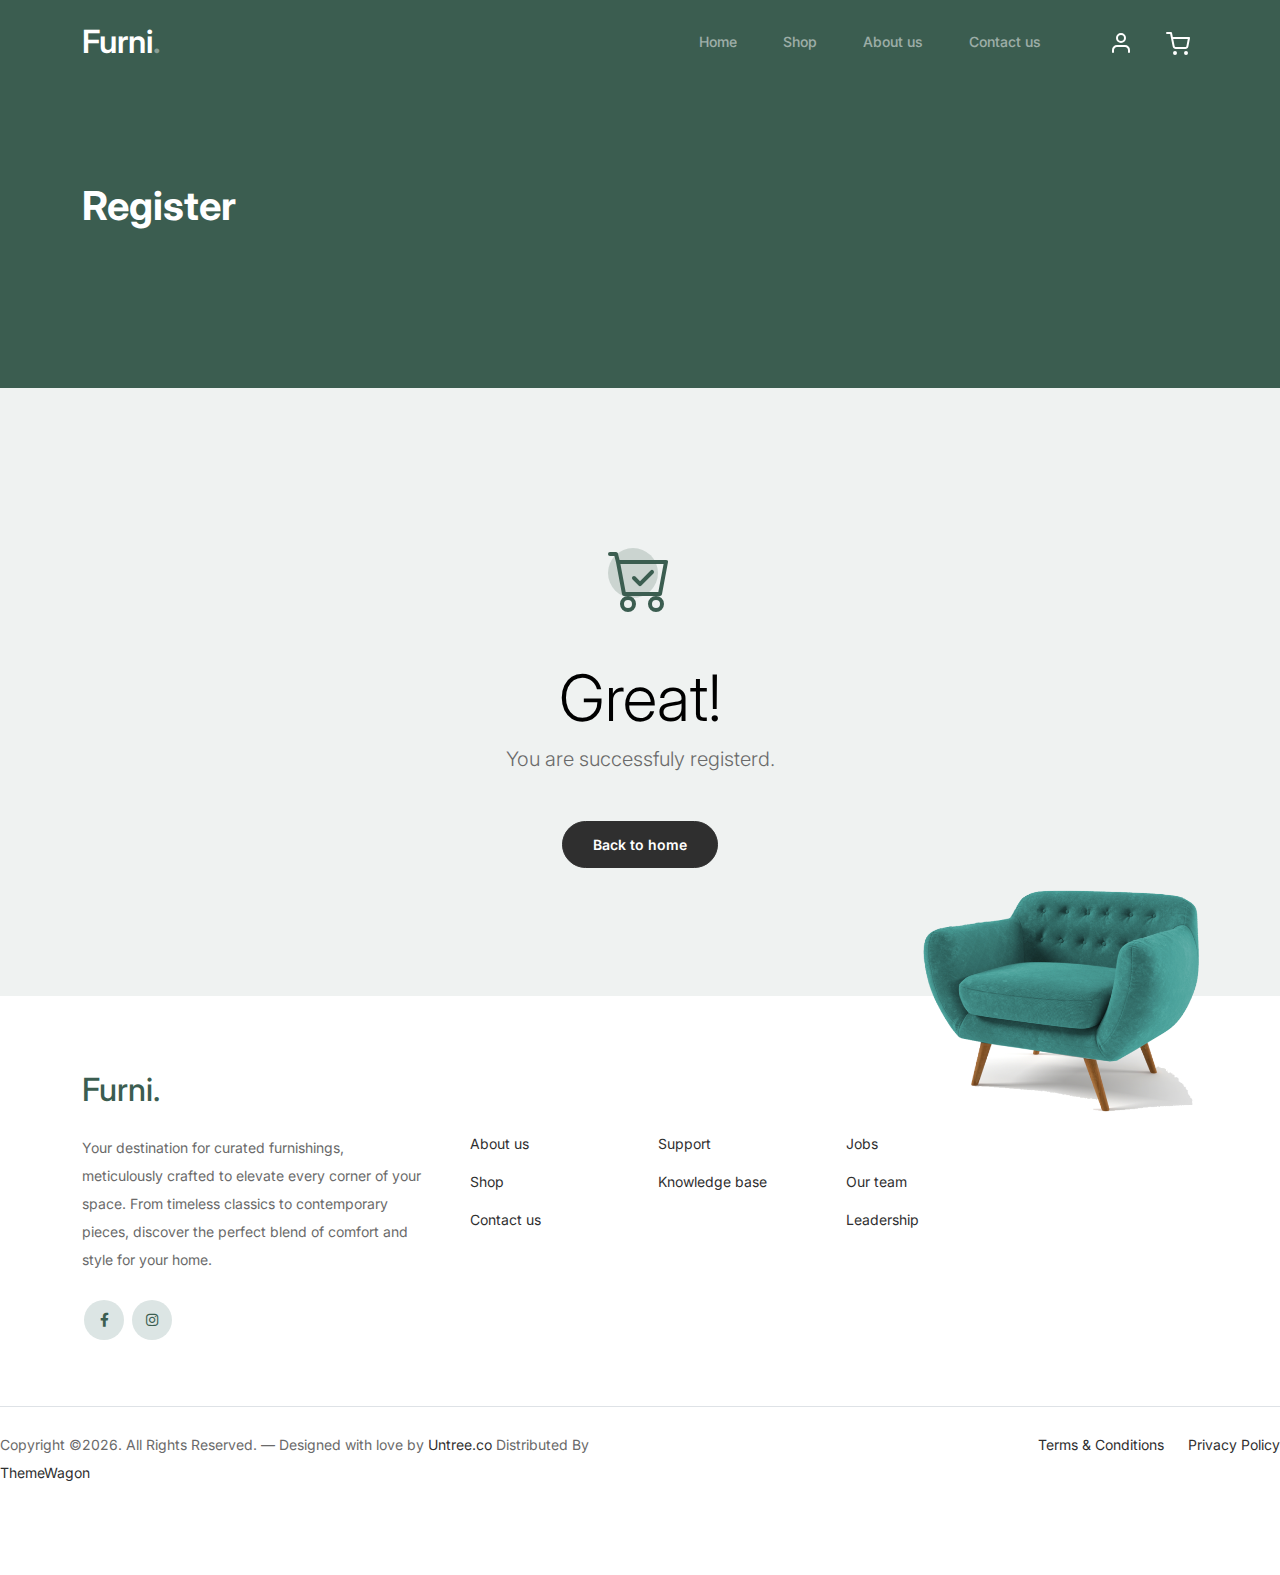
<file: furni-frontend/registrationSuccessfull.html>
<!-- /*
* Bootstrap 5
* Template Name: Furni
* Template Author: Untree.co
* Template URI: https://untree.co/
* License: https://creativecommons.org/licenses/by/3.0/
*/ -->
<!doctype html>
<html lang="en">
<head>
  <meta charset="utf-8">
  <meta name="viewport" content="width=device-width, initial-scale=1, maximum-scale=1, user-scalable=no">
  <meta name="author" content="Untree.co">
  <link rel="shortcut icon" href="favicon.png">

  <meta name="description" content="" />
  <meta name="keywords" content="bootstrap, bootstrap4" />

		<!-- Bootstrap CSS -->
		<link href="css/bootstrap.min.css" rel="stylesheet">
		<link href="https://cdnjs.cloudflare.com/ajax/libs/font-awesome/6.0.0-beta3/css/all.min.css" rel="stylesheet">
		<link href="css/tiny-slider.css" rel="stylesheet">
		<link href="css/style.css" rel="stylesheet">
		<title>Furni</title>
	</head>

	<body>

		<!-- Start Header/Navigation -->
		<nav class="custom-navbar navbar navbar navbar-expand-md navbar-dark bg-dark" arial-label="Furni navigation bar">

			<div class="container">
				<a class="navbar-brand" href="index.html">Furni<span>.</span></a>

				<button class="navbar-toggler" type="button" data-bs-toggle="collapse" data-bs-target="#navbarsFurni" aria-controls="navbarsFurni" aria-expanded="false" aria-label="Toggle navigation">
					<span class="navbar-toggler-icon"></span>
				</button>

				<div class="collapse navbar-collapse" id="navbarsFurni">
					<ul class="custom-navbar-nav navbar-nav ms-auto mb-2 mb-md-0">
						<li class="nav-item ">
							<a class="nav-link" href="index.html">Home</a>
						</li>
						<li><a class="nav-link" href="shop.html">Shop</a></li>
						<li><a class="nav-link" href="about.html">About us</a></li>
						<li><a class="nav-link" href="contact.html">Contact us</a></li>
					</ul>

					<ul class="custom-navbar-cta navbar-nav mb-2 mb-md-0 ms-5">
						<li><a class="nav-link" href="login.html"><img src="images/user.svg"></a></li>
						<li><a class="nav-link" href="cart.html"><img src="images/cart.svg"></a></li>
					</ul>
				</div>
			</div>
				
		</nav>
		<!-- End Header/Navigation -->

		<!-- Start Hero Section -->
			<div class="hero">
				<div class="container">
					<div class="row justify-content-between">
						<div class="col-lg-5">
							<div class="intro-excerpt">
								<h1>Register</h1>
							</div>
						</div>
						<div class="col-lg-7">
							
						</div>
					</div>
				</div>
			</div>
		<!-- End Hero Section -->

		

		<div class="untree_co-section">
    <div class="container">
      <div class="row">
        <div class="col-md-12 text-center pt-5">
          <span class="display-3 thankyou-icon text-primary">
            <svg width="1em" height="1em" viewBox="0 0 16 16" class="bi bi-cart-check mb-5" fill="currentColor" xmlns="http://www.w3.org/2000/svg">
              <path fill-rule="evenodd" d="M11.354 5.646a.5.5 0 0 1 0 .708l-3 3a.5.5 0 0 1-.708 0l-1.5-1.5a.5.5 0 1 1 .708-.708L8 8.293l2.646-2.647a.5.5 0 0 1 .708 0z"/>
              <path fill-rule="evenodd" d="M0 1.5A.5.5 0 0 1 .5 1H2a.5.5 0 0 1 .485.379L2.89 3H14.5a.5.5 0 0 1 .491.592l-1.5 8A.5.5 0 0 1 13 12H4a.5.5 0 0 1-.491-.408L2.01 3.607 1.61 2H.5a.5.5 0 0 1-.5-.5zM3.102 4l1.313 7h8.17l1.313-7H3.102zM5 12a2 2 0 1 0 0 4 2 2 0 0 0 0-4zm7 0a2 2 0 1 0 0 4 2 2 0 0 0 0-4zm-7 1a1 1 0 1 0 0 2 1 1 0 0 0 0-2zm7 0a1 1 0 1 0 0 2 1 1 0 0 0 0-2z"/>
            </svg>
          </span>
          <h2 class="display-3 text-black">Great!</h2>
          <p class="lead mb-5">You are successfuly registerd.</p>
          <p><a href="index.html" class="btn btn-sm btn-outline-black">Back to home</a></p>
        </div>
      </div>
    </div>
  </div>

		<!-- Start Footer Section -->
		<footer class="footer-section">
			<div class="container relative">

				<div class="sofa-img">
					<img src="images/sofa.png" alt="Image" class="img-sofa">
				</div>

				<div class="row">
					<div class="col-lg-8">
						
					</div>
				</div>

				<div class="row g-5 mb-5">
					<div class="col-lg-4">
						<div class="mb-4 footer-logo-wrap"><a href="#" class="footer-logo">Furni<span>.</span></a></div>
						<p class="mb-4">Your destination for curated furnishings, meticulously crafted to elevate every corner of your space. 
							From timeless classics to contemporary pieces, discover the perfect blend of comfort and style for your home.</p>

						<ul class="list-unstyled custom-social">
							<li><a href="#"><span class="fa fa-brands fa-facebook-f"></span></a></li>
							<li><a href="#"><span class="fa fa-brands fa-instagram"></span></a></li>
						</ul>
					</div>

					<div class="col-lg-8">
						<div class="row links-wrap">
							<div class="col-6 col-sm-6 col-md-3">
								<ul class="list-unstyled">
									<li><a href="about.html">About us</a></li>
									<li><a href="shop.html">Shop</a></li>
									<li><a href="contact.html">Contact us</a></li>
								</ul>
							</div>

							<div class="col-6 col-sm-6 col-md-3">
								<ul class="list-unstyled">
									<li><a href="contact.html">Support</a></li>
									<li><a href="about.html">Knowledge base</a></li>
								</ul>
							</div>

							<div class="col-6 col-sm-6 col-md-3">
								<ul class="list-unstyled">
									<li><a href="contact.html">Jobs</a></li>
									<li><a href="about.html">Our team</a></li>
									<li><a href="about.html">Leadership</a></li>
								</ul>
							</div>
						</div>
					</div>

				</div>

				</div>

				<div class="border-top copyright">
					<div class="row pt-4">
						<div class="col-lg-6">
							<p class="mb-2 text-center text-lg-start">Copyright &copy;<script>document.write(new Date().getFullYear());</script>. All Rights Reserved. &mdash; Designed with love by <a href="https://untree.co">Untree.co</a> Distributed By <a href="https://themewagon.com">ThemeWagon</a> <!-- License information: https://untree.co/license/ -->
            </p>
						</div>

						<div class="col-lg-6 text-center text-lg-end">
							<ul class="list-unstyled d-inline-flex ms-auto">
								<li class="me-4"><a href="#">Terms &amp; Conditions</a></li>
								<li><a href="#">Privacy Policy</a></li>
							</ul>
						</div>

					</div>
				</div>

			</div>
		</footer>
		<!-- End Footer Section -->	


		<script src="js/bootstrap.bundle.min.js"></script>
		<script src="js/tiny-slider.js"></script>
		<script src="js/custom.js"></script>
	</body>

</html>
</file>
<file: furni-frontend/css/tiny-slider.css>
.tns-outer{padding:0 !important}.tns-outer [hidden]{display:none !important}.tns-outer [aria-controls],.tns-outer [data-action]{cursor:pointer}.tns-slider{-webkit-transition:all 0s;-moz-transition:all 0s;transition:all 0s}.tns-slider>.tns-item{-webkit-box-sizing:border-box;-moz-box-sizing:border-box;box-sizing:border-box}.tns-horizontal.tns-subpixel{white-space:nowrap}.tns-horizontal.tns-subpixel>.tns-item{display:inline-block;vertical-align:top;white-space:normal}.tns-horizontal.tns-no-subpixel:after{content:'';display:table;clear:both}.tns-horizontal.tns-no-subpixel>.tns-item{float:left}.tns-horizontal.tns-carousel.tns-no-subpixel>.tns-item{margin-right:-100%}.tns-no-calc{position:relative;left:0}.tns-gallery{position:relative;left:0;min-height:1px}.tns-gallery>.tns-item{position:absolute;left:-100%;-webkit-transition:transform 0s, opacity 0s;-moz-transition:transform 0s, opacity 0s;transition:transform 0s, opacity 0s}.tns-gallery>.tns-slide-active{position:relative;left:auto !important}.tns-gallery>.tns-moving{-webkit-transition:all 0.25s;-moz-transition:all 0.25s;transition:all 0.25s}.tns-autowidth{display:inline-block}.tns-lazy-img{-webkit-transition:opacity 0.6s;-moz-transition:opacity 0.6s;transition:opacity 0.6s;opacity:0.6}.tns-lazy-img.tns-complete{opacity:1}.tns-ah{-webkit-transition:height 0s;-moz-transition:height 0s;transition:height 0s}.tns-ovh{overflow:hidden}.tns-visually-hidden{position:absolute;left:-10000em}.tns-transparent{opacity:0;visibility:hidden}.tns-fadeIn{opacity:1;filter:alpha(opacity=100);z-index:0}.tns-normal,.tns-fadeOut{opacity:0;filter:alpha(opacity=0);z-index:-1}.tns-vpfix{white-space:nowrap}.tns-vpfix>div,.tns-vpfix>li{display:inline-block}.tns-t-subp2{margin:0 auto;width:310px;position:relative;height:10px;overflow:hidden}.tns-t-ct{width:2333.3333333%;width:-webkit-calc(100% * 70 / 3);width:-moz-calc(100% * 70 / 3);width:calc(100% * 70 / 3);position:absolute;right:0}.tns-t-ct:after{content:'';display:table;clear:both}.tns-t-ct>div{width:1.4285714%;width:-webkit-calc(100% / 70);width:-moz-calc(100% / 70);width:calc(100% / 70);height:10px;float:left}

/*# sourceMappingURL=sourcemaps/tiny-slider.css.map */
</file>
<file: furni-frontend/css/style.css>
/*
* Template Name: UntreeStore
* Template Author: Untree.co
* Author URI: https://untree.co/
* License: https://creativecommons.org/licenses/by/3.0/
*/
@import url("https://fonts.googleapis.com/css2?family=Inter:wght@400;500;600;700;800&display=swap");
body {
  overflow-x: hidden;
  position: relative; }

body {
  font-family: "Inter", sans-serif;
  font-weight: 400;
  line-height: 28px;
  color: #6a6a6a;
  font-size: 14px;
  background-color: #eff2f1; }

a {
  text-decoration: none;
  -webkit-transition: .3s all ease;
  -o-transition: .3s all ease;
  transition: .3s all ease;
  color: #2f2f2f;
  text-decoration: underline; }
  a:hover {
    color: #2f2f2f;
    text-decoration: none; }
  a.more {
    font-weight: 600; }

.custom-navbar {
  background: #3b5d50 !important;
  padding-top: 20px;
  padding-bottom: 20px; }
  .custom-navbar .navbar-brand {
    font-size: 32px;
    font-weight: 600; }
    .custom-navbar .navbar-brand > span {
      opacity: .4; }
  .custom-navbar .navbar-toggler {
    border-color: transparent; }
    .custom-navbar .navbar-toggler:active, .custom-navbar .navbar-toggler:focus {
      -webkit-box-shadow: none;
      box-shadow: none;
      outline: none; }
  @media (min-width: 992px) {
    .custom-navbar .custom-navbar-nav li {
      margin-left: 15px;
      margin-right: 15px; } }
  .custom-navbar .custom-navbar-nav li a {
    font-weight: 500;
    color: #ffffff !important;
    opacity: .5;
    -webkit-transition: .3s all ease;
    -o-transition: .3s all ease;
    transition: .3s all ease;
    position: relative; }
    @media (min-width: 768px) {
      .custom-navbar .custom-navbar-nav li a:before {
        content: "";
        position: absolute;
        bottom: 0;
        left: 8px;
        right: 8px;
        background: #f9bf29;
        height: 5px;
        opacity: 1;
        visibility: visible;
        width: 0;
        -webkit-transition: .15s all ease-out;
        -o-transition: .15s all ease-out;
        transition: .15s all ease-out; } }
    .custom-navbar .custom-navbar-nav li a:hover {
      opacity: 1; }
      .custom-navbar .custom-navbar-nav li a:hover:before {
        width: calc(100% - 16px); }
  .custom-navbar .custom-navbar-nav li.active a {
    opacity: 1; }
    .custom-navbar .custom-navbar-nav li.active a:before {
      width: calc(100% - 16px); }
  .custom-navbar .custom-navbar-cta {
    margin-left: 0 !important;
    -webkit-box-orient: horizontal;
    -webkit-box-direction: normal;
    -ms-flex-direction: row;
    flex-direction: row; }
    @media (min-width: 768px) {
      .custom-navbar .custom-navbar-cta {
        margin-left: 40px !important; } }
    .custom-navbar .custom-navbar-cta li {
      margin-left: 0px;
      margin-right: 0px; }
      .custom-navbar .custom-navbar-cta li:first-child {
        margin-right: 20px; }

.hero {
  background: #3b5d50;
  padding: calc(4rem - 30px) 0 0rem 0; }
  @media (min-width: 768px) {
    .hero {
      padding: calc(4rem - 30px) 0 4rem 0; } }
  @media (min-width: 992px) {
    .hero {
      padding: calc(8rem - 30px) 0 8rem 0; } }
  .hero .intro-excerpt {
    position: relative;
    z-index: 4; }
    @media (min-width: 992px) {
      .hero .intro-excerpt {
        max-width: 450px; } }
  .hero h1 {
    font-weight: 700;
    color: #ffffff;
    margin-bottom: 30px; }
    @media (min-width: 1400px) {
      .hero h1 {
        font-size: 54px; } }
  .hero p {
    color: rgba(255, 255, 255, 0.5);
    margin-bottom: 30px; }
  .hero .hero-img-wrap {
    position: relative; }
    .hero .hero-img-wrap img {
      position: relative;
      top: 0px;
      right: 0px;
      z-index: 2;
      max-width: 780px;
      left: -20px; }
      @media (min-width: 768px) {
        .hero .hero-img-wrap img {
          right: 0px;
          left: -100px; } }
      @media (min-width: 992px) {
        .hero .hero-img-wrap img {
          left: 0px;
          top: -80px;
          position: absolute;
          right: -50px; } }
      @media (min-width: 1200px) {
        .hero .hero-img-wrap img {
          left: 0px;
          top: -80px;
          right: -100px; } }
    .hero .hero-img-wrap:after {
      content: "";
      position: absolute;
      width: 255px;
      height: 217px;
      background-image: url("../images/dots-light.svg");
      background-size: contain;
      background-repeat: no-repeat;
      right: -100px;
      top: -0px; }
      @media (min-width: 1200px) {
        .hero .hero-img-wrap:after {
          top: -40px; } }

.btn {
  font-weight: 600;
  padding: 12px 30px;
  border-radius: 30px;
  color: #ffffff;
  background: #2f2f2f;
  border-color: #2f2f2f; }
  .btn:hover {
    color: #ffffff;
    background: #222222;
    border-color: #222222; }
  .btn:active, .btn:focus {
    outline: none !important;
    -webkit-box-shadow: none;
    box-shadow: none; }
  .btn.btn-primary {
    background: #3b5d50;
    border-color: #3b5d50; }
    .btn.btn-primary:hover {
      background: #314d43;
      border-color: #314d43; }
  .btn.btn-secondary {
    color: #2f2f2f;
    background: #f9bf29;
    border-color: #f9bf29; }
    .btn.btn-secondary:hover {
      background: #f8b810;
      border-color: #f8b810; }
  .btn.btn-white-outline {
    background: transparent;
    border-width: 2px;
    border-color: rgba(255, 255, 255, 0.3); }
    .btn.btn-white-outline:hover {
      border-color: white;
      color: #ffffff; }

.section-title {
  color: #2f2f2f; }

.product-section {
  padding: 7rem 0; }
  .product-section .product-item {
    text-align: center;
    text-decoration: none;
    display: block;
    position: relative;
    padding-bottom: 50px;
    cursor: pointer; }
    .product-section .product-item .product-thumbnail {
      margin-bottom: 30px;
      position: relative;
      top: 0;
      -webkit-transition: .3s all ease;
      -o-transition: .3s all ease;
      transition: .3s all ease; }
    .product-section .product-item h3 {
      font-weight: 600;
      font-size: 16px; }
    .product-section .product-item strong {
      font-weight: 800 !important;
      font-size: 18px !important; }
    .product-section .product-item h3, .product-section .product-item strong {
      color: #2f2f2f;
      text-decoration: none; }
    .product-section .product-item .icon-cross {
      position: absolute;
      width: 35px;
      height: 35px;
      display: inline-block;
      background: #2f2f2f;
      bottom: 15px;
      left: 50%;
      -webkit-transform: translateX(-50%);
      -ms-transform: translateX(-50%);
      transform: translateX(-50%);
      margin-bottom: -17.5px;
      border-radius: 50%;
      opacity: 0;
      visibility: hidden;
      -webkit-transition: .3s all ease;
      -o-transition: .3s all ease;
      transition: .3s all ease; }
      .product-section .product-item .icon-cross img {
        position: absolute;
        left: 50%;
        top: 50%;
        -webkit-transform: translate(-50%, -50%);
        -ms-transform: translate(-50%, -50%);
        transform: translate(-50%, -50%); }
    .product-section .product-item:before {
      bottom: 0;
      left: 0;
      right: 0;
      position: absolute;
      content: "";
      background: #dce5e4;
      height: 0%;
      z-index: -1;
      border-radius: 10px;
      -webkit-transition: .3s all ease;
      -o-transition: .3s all ease;
      transition: .3s all ease; }
    .product-section .product-item:hover .product-thumbnail {
      top: -25px; }
    .product-section .product-item:hover .icon-cross {
      bottom: 0;
      opacity: 1;
      visibility: visible; }
    .product-section .product-item:hover:before {
      height: 70%; }

.why-choose-section {
  padding: 7rem 0; }
  .why-choose-section .img-wrap {
    position: relative; }
    .why-choose-section .img-wrap:before {
      position: absolute;
      content: "";
      width: 255px;
      height: 217px;
      background-image: url("../images/dots-yellow.svg");
      background-repeat: no-repeat;
      background-size: contain;
      -webkit-transform: translate(-40%, -40%);
      -ms-transform: translate(-40%, -40%);
      transform: translate(-40%, -40%);
      z-index: -1; }
    .why-choose-section .img-wrap img {
      border-radius: 20px; }

.feature {
  margin-bottom: 30px; }
  .feature .icon {
    display: inline-block;
    position: relative;
    margin-bottom: 20px; }
    .feature .icon:before {
      content: "";
      width: 33px;
      height: 33px;
      position: absolute;
      background: rgba(59, 93, 80, 0.2);
      border-radius: 50%;
      right: -8px;
      bottom: 0; }
  .feature h3 {
    font-size: 14px;
    color: #2f2f2f; }
  .feature p {
    font-size: 14px;
    line-height: 22px;
    color: #6a6a6a; }

.we-help-section {
  padding: 7rem 0; }
  .we-help-section .imgs-grid {
    display: -ms-grid;
    display: grid;
    /*-ms-grid-columns: (1fr)[27];*/
    grid-template-columns: repeat(27, 1fr);
    /*position: relative;*/ }
    .we-help-section .imgs-grid:before {
      position: absolute;
      content: "";      width: 255px;
      height: 217px;
      background-image: url("../images/dots-green.svg");
      background-size: contain;
      background-repeat: no-repeat;
      -webkit-transform: translate(-40%, -40%);
      -ms-transform: translate(-40%, -40%);
      transform: translate(-40%, -40%);
      z-index: -1; }
    .we-help-section .imgs-grid .grid {
      position: relative; }
      .we-help-section .imgs-grid .grid img {
        border-radius: 20px;
        max-width: 100%; }
      .we-help-section .imgs-grid .grid.grid-1 {
        -ms-grid-column: 1;
        -ms-grid-column-span: 18;
        grid-column: 1 / span 18;
        -ms-grid-row: 1;
        -ms-grid-row-span: 27;
        grid-row: 1 / span 27; }
      .we-help-section .imgs-grid .grid.grid-2 {
        -ms-grid-column: 19;
        -ms-grid-column-span: 27;
        grid-column: 19 / span 27;
        -ms-grid-row: 1;
        -ms-grid-row-span: 5;
        grid-row: 1 / span 5;
        padding-left: 20px; }
      .we-help-section .imgs-grid .grid.grid-3 {
        -ms-grid-column: 14;
        -ms-grid-column-span: 16;
        grid-column: 14 / span 16;
        -ms-grid-row: 6;
        -ms-grid-row-span: 27;
        grid-row: 6 / span 27;
        padding-top: 20px; }
       
        
.we-help-section1 {
          padding: 7rem 0; }
          .we-help-section1 .imgs-grid {
            display: -ms-grid;
            display: grid;
            /*-ms-grid-columns: (1fr)[27];*/
            grid-template-columns: repeat(27, 1fr);
            /*position: relative;*/ }
            .we-help-section1 .imgs-grid:before {
              position: absolute;
              content: "";      width: 255px;
              height: 217px;
              background-image: url("../images/dots-green.svg");
              background-size: contain;
              background-repeat: no-repeat;
              -webkit-transform: translate(-40%, -40%);
              -ms-transform: translate(-40%, -40%);
              transform: translate(-40%, -40%);
              z-index: -1; }
            .we-help-section1 .imgs-grid .grid {
              position: relative; }
              .we-help-section1 .imgs-grid .grid img {
                border-radius: 20px;
                max-width: 100%; }
              .we-help-section1 .imgs-grid .grid.grid-1 {
                -ms-grid-column: 1;
                -ms-grid-column-span: 18;
                grid-column: 1 / span 18;
                -ms-grid-row: 1;
                -ms-grid-row-span: 27;
                grid-row: 1 / span 27; }
              .we-help-section1 .imgs-grid .grid.grid-2 {
                -ms-grid-column: 19;
                -ms-grid-column-span: 27;
                grid-column: 19 / span 27;
                -ms-grid-row: 1;
                -ms-grid-row-span: 5;
                grid-row: 1 / span 5;
                padding-left: 20px; }
              .we-help-section1 .imgs-grid .grid.grid-3 {
                -ms-grid-column: 14;
                -ms-grid-column-span: 16;
                grid-column: 14 / span 16;
                -ms-grid-row: 6;
                -ms-grid-row-span: 27;
                grid-row: 6 / span 27;
                padding-top: 20px; }

.custom-list {
  width: 100%; }
  .custom-list li {
    display: inline-block;
    width: calc(50% - 20px);
    margin-bottom: 12px;
    line-height: 1.5;
    position: relative;
    padding-left: 20px; }
    .custom-list li:before {
      content: "";
      width: 8px;
      height: 8px;
      border-radius: 50%;
      border: 2px solid #3b5d50;
      position: absolute;
      left: 0;
      top: 8px; }

.popular-product {
  padding: 0 0 7rem 0; }
  .popular-product .product-item-sm h3 {
    font-size: 14px;
    font-weight: 700;
    color: #2f2f2f; }
  .popular-product .product-item-sm a {
    text-decoration: none;
    color: #2f2f2f;
    -webkit-transition: .3s all ease;
    -o-transition: .3s all ease;
    transition: .3s all ease; }
    .popular-product .product-item-sm a:hover {
      color: rgba(47, 47, 47, 0.5); }
  .popular-product .product-item-sm p {
    line-height: 1.4;
    margin-bottom: 10px;
    font-size: 14px; }
  .popular-product .product-item-sm .thumbnail {
    margin-right: 10px;
    -webkit-box-flex: 0;
    -ms-flex: 0 0 120px;
    flex: 0 0 120px;
    position: relative; }
    .popular-product .product-item-sm .thumbnail:before {
      content: "";
      position: absolute;
      border-radius: 20px;
      background: #dce5e4;
      width: 98px;
      height: 98px;
      top: 50%;
      left: 50%;
      -webkit-transform: translate(-50%, -50%);
      -ms-transform: translate(-50%, -50%);
      transform: translate(-50%, -50%);
      z-index: -1; }

.testimonial-section {
  padding: 3rem 0 7rem 0; }

.testimonial-slider-wrap {
  position: relative; }
  .testimonial-slider-wrap .tns-inner {
    padding-top: 30px; }
  .testimonial-slider-wrap .item .testimonial-block blockquote {
    font-size: 16px; }
    @media (min-width: 768px) {
      .testimonial-slider-wrap .item .testimonial-block blockquote {
        line-height: 32px;
        font-size: 18px; } }
  .testimonial-slider-wrap .item .testimonial-block .author-info .author-pic {
    margin-bottom: 20px; }
    .testimonial-slider-wrap .item .testimonial-block .author-info .author-pic img {
      max-width: 80px;
      border-radius: 50%; }
  .testimonial-slider-wrap .item .testimonial-block .author-info h3 {
    font-size: 14px;
    font-weight: 700;
    color: #2f2f2f;
    margin-bottom: 0; }
  .testimonial-slider-wrap #testimonial-nav {
    position: absolute;
    top: 50%;
    z-index: 99;
    width: 100%;
    display: none; }
    @media (min-width: 768px) {
      .testimonial-slider-wrap #testimonial-nav {
        display: block; } }
    .testimonial-slider-wrap #testimonial-nav > span {
      cursor: pointer;
      position: absolute;
      width: 58px;
      height: 58px;
      line-height: 58px;
      border-radius: 50%;
      background: rgba(59, 93, 80, 0.1);
      color: #2f2f2f;
      -webkit-transition: .3s all ease;
      -o-transition: .3s all ease;
      transition: .3s all ease; }
      .testimonial-slider-wrap #testimonial-nav > span:hover {
        background: #3b5d50;
        color: #ffffff; }
    .testimonial-slider-wrap #testimonial-nav .prev {
      left: -10px; }
    .testimonial-slider-wrap #testimonial-nav .next {
      right: 0; }
  .testimonial-slider-wrap .tns-nav {
    position: absolute;
    bottom: -50px;
    left: 50%;
    -webkit-transform: translateX(-50%);
    -ms-transform: translateX(-50%);
    transform: translateX(-50%); }
    .testimonial-slider-wrap .tns-nav button {
      background: none;
      border: none;
      display: inline-block;
      position: relative;
      width: 0 !important;
      height: 7px !important;
      margin: 2px; }
      .testimonial-slider-wrap .tns-nav button:active, .testimonial-slider-wrap .tns-nav button:focus, .testimonial-slider-wrap .tns-nav button:hover {
        outline: none;
        -webkit-box-shadow: none;
        box-shadow: none;
        background: none; }
      .testimonial-slider-wrap .tns-nav button:before {
        display: block;
        width: 7px;
        height: 7px;
        left: 0;
        top: 0;
        position: absolute;
        content: "";
        border-radius: 50%;
        -webkit-transition: .3s all ease;
        -o-transition: .3s all ease;
        transition: .3s all ease;
        background-color: #d6d6d6; }
      .testimonial-slider-wrap .tns-nav button:hover:before, .testimonial-slider-wrap .tns-nav button.tns-nav-active:before {
        background-color: #3b5d50; }

.before-footer-section {
  padding: 7rem 0 12rem 0 !important; }

.blog-section {
  padding: 7rem 0 12rem 0; }
  .blog-section .post-entry a {
    text-decoration: none; }
  .blog-section .post-entry .post-thumbnail {
    display: block;
    margin-bottom: 20px; }
    .blog-section .post-entry .post-thumbnail img {
      border-radius: 20px;
      -webkit-transition: .3s all ease;
      -o-transition: .3s all ease;
      transition: .3s all ease; }
  .blog-section .post-entry .post-content-entry {
    padding-left: 15px;
    padding-right: 15px; }
    .blog-section .post-entry .post-content-entry h3 {
      font-size: 16px;
      margin-bottom: 0;
      font-weight: 600;
      margin-bottom: 7px; }
    .blog-section .post-entry .post-content-entry .meta {
      font-size: 14px; }
      .blog-section .post-entry .post-content-entry .meta a {
        font-weight: 600; }
  .blog-section .post-entry:hover .post-thumbnail img, .blog-section .post-entry:focus .post-thumbnail img {
    opacity: .7; }



.footer-section {
  padding: 80px 0;
  background: #ffffff; }
  .footer-section .relative {
    position: relative; }
  .footer-section a {
    text-decoration: none;
    color: #2f2f2f;
    -webkit-transition: .3s all ease;
    -o-transition: .3s all ease;
    transition: .3s all ease; }
    .footer-section a:hover {
      color: rgba(47, 47, 47, 0.5); }
  .footer-section .subscription-form {
    margin-bottom: 40px;
    position: relative;
    z-index: 2;
    margin-top: 100px; }
    @media (min-width: 992px) {
      .footer-section .subscription-form {
        margin-top: 0px;
        margin-bottom: 80px; } }
    .footer-section .subscription-form h3 {
      font-size: 18px;
      font-weight: 500;
      color: #3b5d50; }
    .footer-section .subscription-form .form-control {
      height: 50px;
      border-radius: 10px;
      font-family: "Inter", sans-serif; }
      .footer-section .subscription-form .form-control:active, .footer-section .subscription-form .form-control:focus {
        outline: none;
        -webkit-box-shadow: none;
        box-shadow: none;
        border-color: #3b5d50;
        -webkit-box-shadow: 0 1px 4px 0 rgba(0, 0, 0, 0.2);
        box-shadow: 0 1px 4px 0 rgba(0, 0, 0, 0.2); }
      .footer-section .subscription-form .form-control::-webkit-input-placeholder {
        font-size: 14px; }
      .footer-section .subscription-form .form-control::-moz-placeholder {
        font-size: 14px; }
      .footer-section .subscription-form .form-control:-ms-input-placeholder {
        font-size: 14px; }
      .footer-section .subscription-form .form-control:-moz-placeholder {
        font-size: 14px; }
    .footer-section .subscription-form .btn {
      border-radius: 10px !important; }
  .footer-section .sofa-img {
    position: absolute;
    top: -200px;
    z-index: 1;
    right: 0; 
    width: 300px; 
    height: 300px;}
    .footer-section .sofa-img .img-sofa {
      width: 300px; 
      height: 250px;  } 
    .footer-section .sofa-img img {
      max-width: 300px; }
  .footer-section .links-wrap {
    margin-top: 0px; }
    @media (min-width: 992px) {
      .footer-section .links-wrap {
        margin-top: 54px; } }
    .footer-section .links-wrap ul li {
      margin-bottom: 10px; }
  .footer-section .footer-logo-wrap .footer-logo {
    font-size: 32px;
    font-weight: 500;
    text-decoration: none;
    color: #3b5d50; }
  .footer-section .custom-social li {
    margin: 2px;
    display: inline-block; }
    .footer-section .custom-social li a {
      width: 40px;
      height: 40px;
      text-align: center;
      line-height: 40px;
      display: inline-block;
      background: #dce5e4;
      color: #3b5d50;
      border-radius: 50%; }
      .footer-section .custom-social li a:hover {
        background: #3b5d50;
        color: #ffffff; }
  .footer-section .border-top {
    border-color: #dce5e4; }
    .footer-section .border-top.copyright {
      font-size: 14px !important; }

.untree_co-section {
  padding: 7rem 0; }

.form-control {
  height: 50px;
  border-radius: 10px;
  font-family: "Inter", sans-serif; }
  .form-control:active, .form-control:focus {
    outline: none;
    -webkit-box-shadow: none;
    box-shadow: none;
    border-color: #3b5d50;
    -webkit-box-shadow: 0 1px 4px 0 rgba(0, 0, 0, 0.2);
    box-shadow: 0 1px 4px 0 rgba(0, 0, 0, 0.2); }
  .form-control::-webkit-input-placeholder {
    font-size: 14px; }
  .form-control::-moz-placeholder {
    font-size: 14px; }
  .form-control:-ms-input-placeholder {
    font-size: 14px; }
  .form-control:-moz-placeholder {
    font-size: 14px; }

.service {
  line-height: 1.5; }
  .service .service-icon {
    border-radius: 10px;
    -webkit-box-flex: 0;
    -ms-flex: 0 0 50px;
    flex: 0 0 50px;
    height: 50px;
    line-height: 50px;
    text-align: center;
    background: #3b5d50;
    margin-right: 20px;
    color: #ffffff; }

textarea {
  height: auto !important; }
  
.site-blocks-table {
  overflow: auto; }
  .site-blocks-table .product-thumbnail {
    width: 200px; }
  .site-blocks-table .btn {
    padding: 2px 10px; }
  .site-blocks-table thead th {
    padding: 30px;
    text-align: center;
    border-width: 0px !important;
    vertical-align: middle;
    color: rgba(0, 0, 0, 0.8);
    font-size: 18px; }
  .site-blocks-table td {
    padding: 20px;
    text-align: center;
    vertical-align: middle;
    color: rgba(0, 0, 0, 0.8); }
  .site-blocks-table tbody tr:first-child td {
    border-top: 1px solid #3b5d50 !important; }
  .site-blocks-table .btn {
    background: none !important;
    color: #000000;
    border: none;
    height: auto !important; }

.site-block-order-table th {
  border-top: none !important;
  border-bottom-width: 1px !important; }

.site-block-order-table td, .site-block-order-table th {
  color: #000000; }

.couponcode-wrap input {
  border-radius: 10px !important; }

.text-primary {
  color: #3b5d50 !important; }

.thankyou-icon {
  position: relative;
  color: #3b5d50; }
  .thankyou-icon:before {
    position: absolute;
    content: "";
    width: 50px;
    height: 50px;
    border-radius: 50%;
    background: rgba(59, 93, 80, 0.2); }
  
    .alert {
      padding: 0.75rem 1.25rem;
      margin-bottom: 1rem;
      border: 1px solid transparent;
      border-radius: 0.25rem;
  }
  
  .alert-success {
      color: #155724;
      background-color: #d4edda;
      border-color: #c3e6cb;
  }
  
  .alert-danger {
      color: #721c24;
      background-color: #f8d7da; /* Light red background */
      border-color: #f5c6cb;
  }
  
  .success-message {
      display: none;
      margin-top: 1.5rem; /* Adjust as needed */
      text-align: center; /* Center the text */
  } 

    .loading-spinner {
      border: 4px solid rgba(0, 0, 0, 0.1);
      border-left-color: #6c757d;
      border-radius: 50%;
      width: 40px;
      height: 40px;
      animation: spin 1s linear infinite;
    }
    
    @keyframes spin {
      0% { transform: rotate(0deg); }
      100% { transform: rotate(360deg); }
    }
</file>
